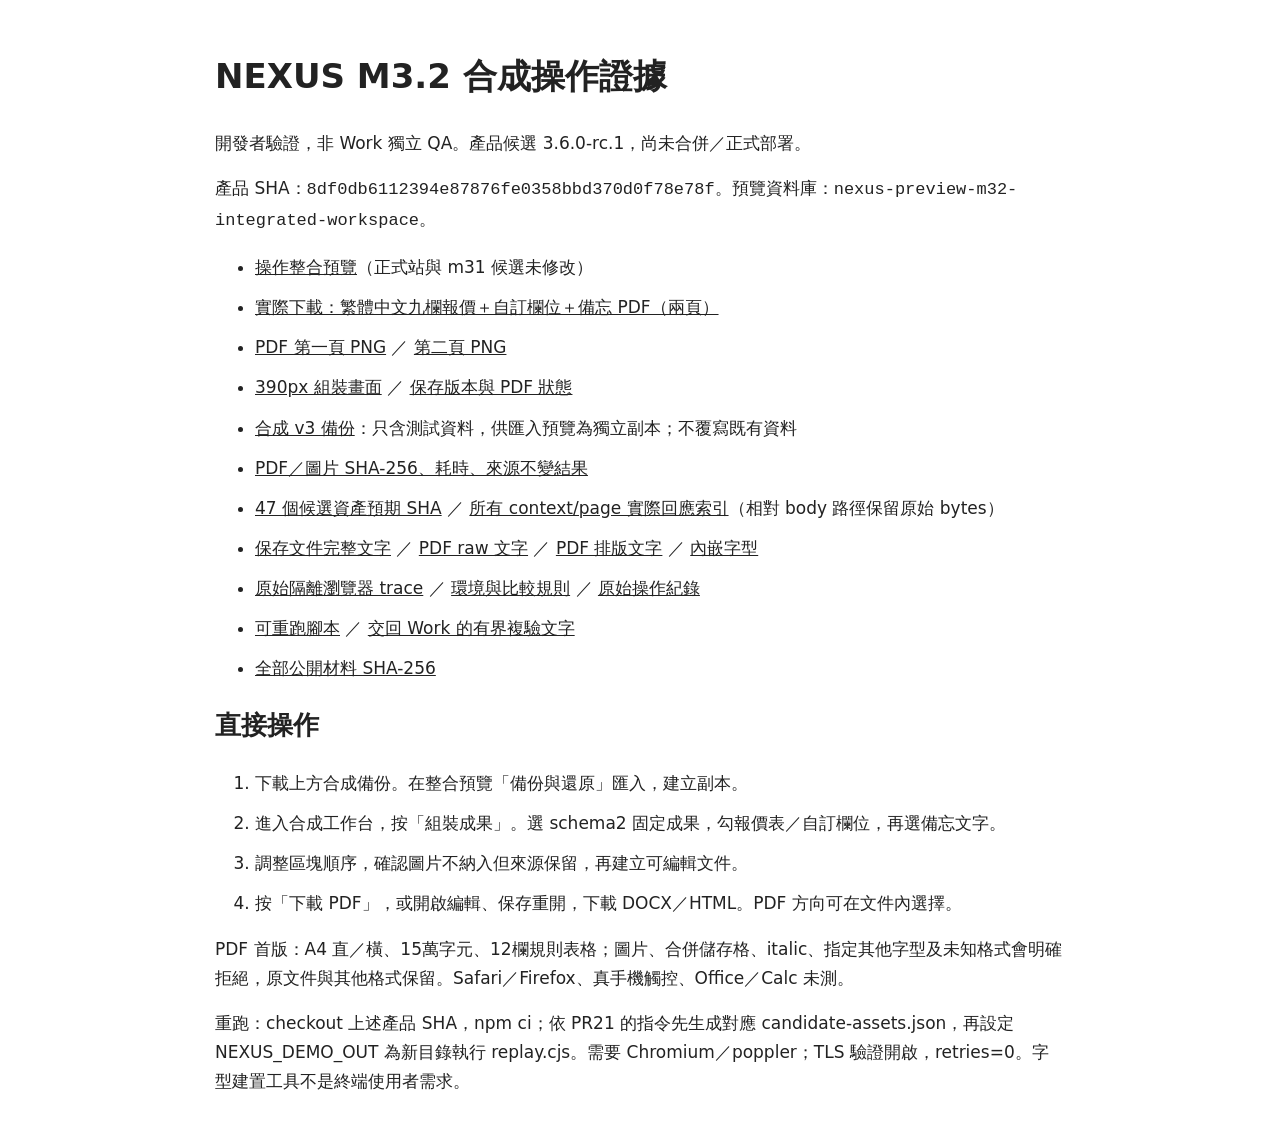
<file: m32-samples/index.html>
<!doctype html><html lang="zh-Hant"><meta charset="utf-8"><meta name="viewport" content="width=device-width,initial-scale=1"><title>NEXUS M3.2 合成操作證據</title><style>body{font:17px/1.7 system-ui,sans-serif;max-width:850px;margin:3rem auto;padding:0 1rem;color:#222;background:#fff}a{color:inherit}code{overflow-wrap:anywhere}li{margin:.7rem 0}@media(prefers-color-scheme:dark){body{background:#161616;color:#eee}}</style><h1>NEXUS M3.2 合成操作證據</h1><p>開發者驗證，非 Work 獨立 QA。產品候選 3.6.0-rc.1，尚未合併／正式部署。</p><p>產品 SHA：<code>8df0db6112394e87876fe0358bbd370d0f78e78f</code>。預覽資料庫：<code>nexus-preview-m32-integrated-workspace</code>。</p><ul><li><a href="../m32/">操作整合預覽</a>（正式站與 m31 候選未修改）</li><li><a href="assembled-quotes.pdf">實際下載：繁體中文九欄報價＋自訂欄位＋備忘 PDF（兩頁）</a></li><li><a href="assembled-quotes-page-1.png">PDF 第一頁 PNG</a> ／ <a href="assembled-quotes-page-2.png">第二頁 PNG</a></li><li><a href="assembly-real-quotes-390.png">390px 組裝畫面</a> ／ <a href="assembled-pdf-status.png">保存版本與 PDF 狀態</a></li><li><a href="assembly-demo-v3.json" download>合成 v3 備份</a>：只含測試資料，供匯入預覽為獨立副本；不覆寫既有資料</li><li><a href="demo-manifest.json">PDF／圖片 SHA-256、耗時、來源不變結果</a></li><li><a href="expected-assets.json">47 個候選資產預期 SHA</a> ／ <a href="monitor-index.json">所有 context/page 實際回應索引</a>（相對 body 路徑保留原始 bytes）</li><li><a href="assembled-quotes-expected-text.txt">保存文件完整文字</a> ／ <a href="assembled-quotes-raw-text.txt">PDF raw 文字</a> ／ <a href="assembled-quotes-text.txt">PDF 排版文字</a> ／ <a href="assembled-quotes-fonts.txt">內嵌字型</a></li><li><a href="trace.zip">原始隔離瀏覽器 trace</a> ／ <a href="environment.json">環境與比較規則</a> ／ <a href="raw-operation.log">原始操作紀錄</a></li><li><a href="replay.cjs">可重跑腳本</a> ／ <a href="WORK-HANDOFF.md">交回 Work 的有界複驗文字</a></li><li><a href="public-evidence-index.json">全部公開材料 SHA-256</a></li></ul><h2>直接操作</h2><ol><li>下載上方合成備份。在整合預覽「備份與還原」匯入，建立副本。</li><li>進入合成工作台，按「組裝成果」。選 schema2 固定成果，勾報價表／自訂欄位，再選備忘文字。</li><li>調整區塊順序，確認圖片不納入但來源保留，再建立可編輯文件。</li><li>按「下載 PDF」，或開啟編輯、保存重開，下載 DOCX／HTML。PDF 方向可在文件內選擇。</li></ol><p>PDF 首版：A4 直／橫、15萬字元、12欄規則表格；圖片、合併儲存格、italic、指定其他字型及未知格式會明確拒絕，原文件與其他格式保留。Safari／Firefox、真手機觸控、Office／Calc 未測。</p><p>重跑：checkout 上述產品 SHA，npm ci；依 PR21 的指令先生成對應 candidate-assets.json，再設定 NEXUS_DEMO_OUT 為新目錄執行 replay.cjs。需要 Chromium／poppler；TLS 驗證開啟，retries=0。字型建置工具不是終端使用者需求。</p></html>
</file>
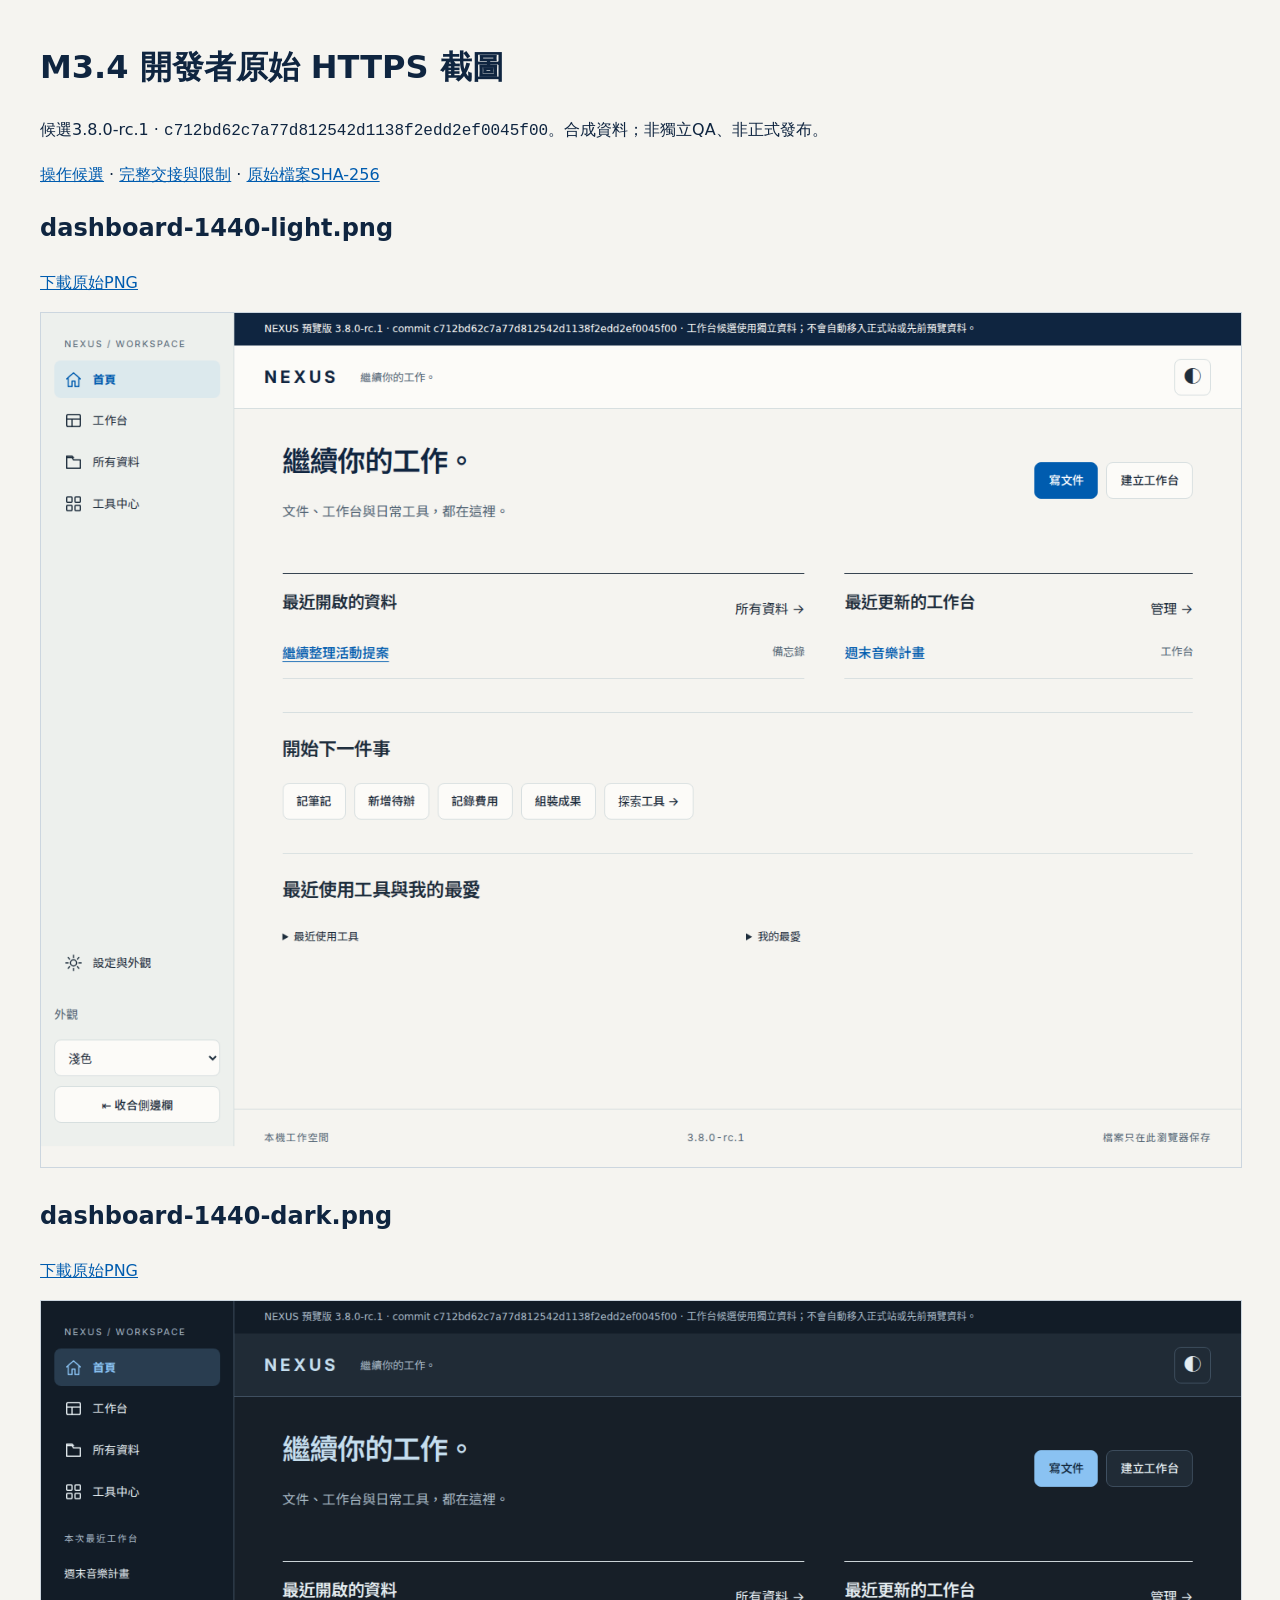
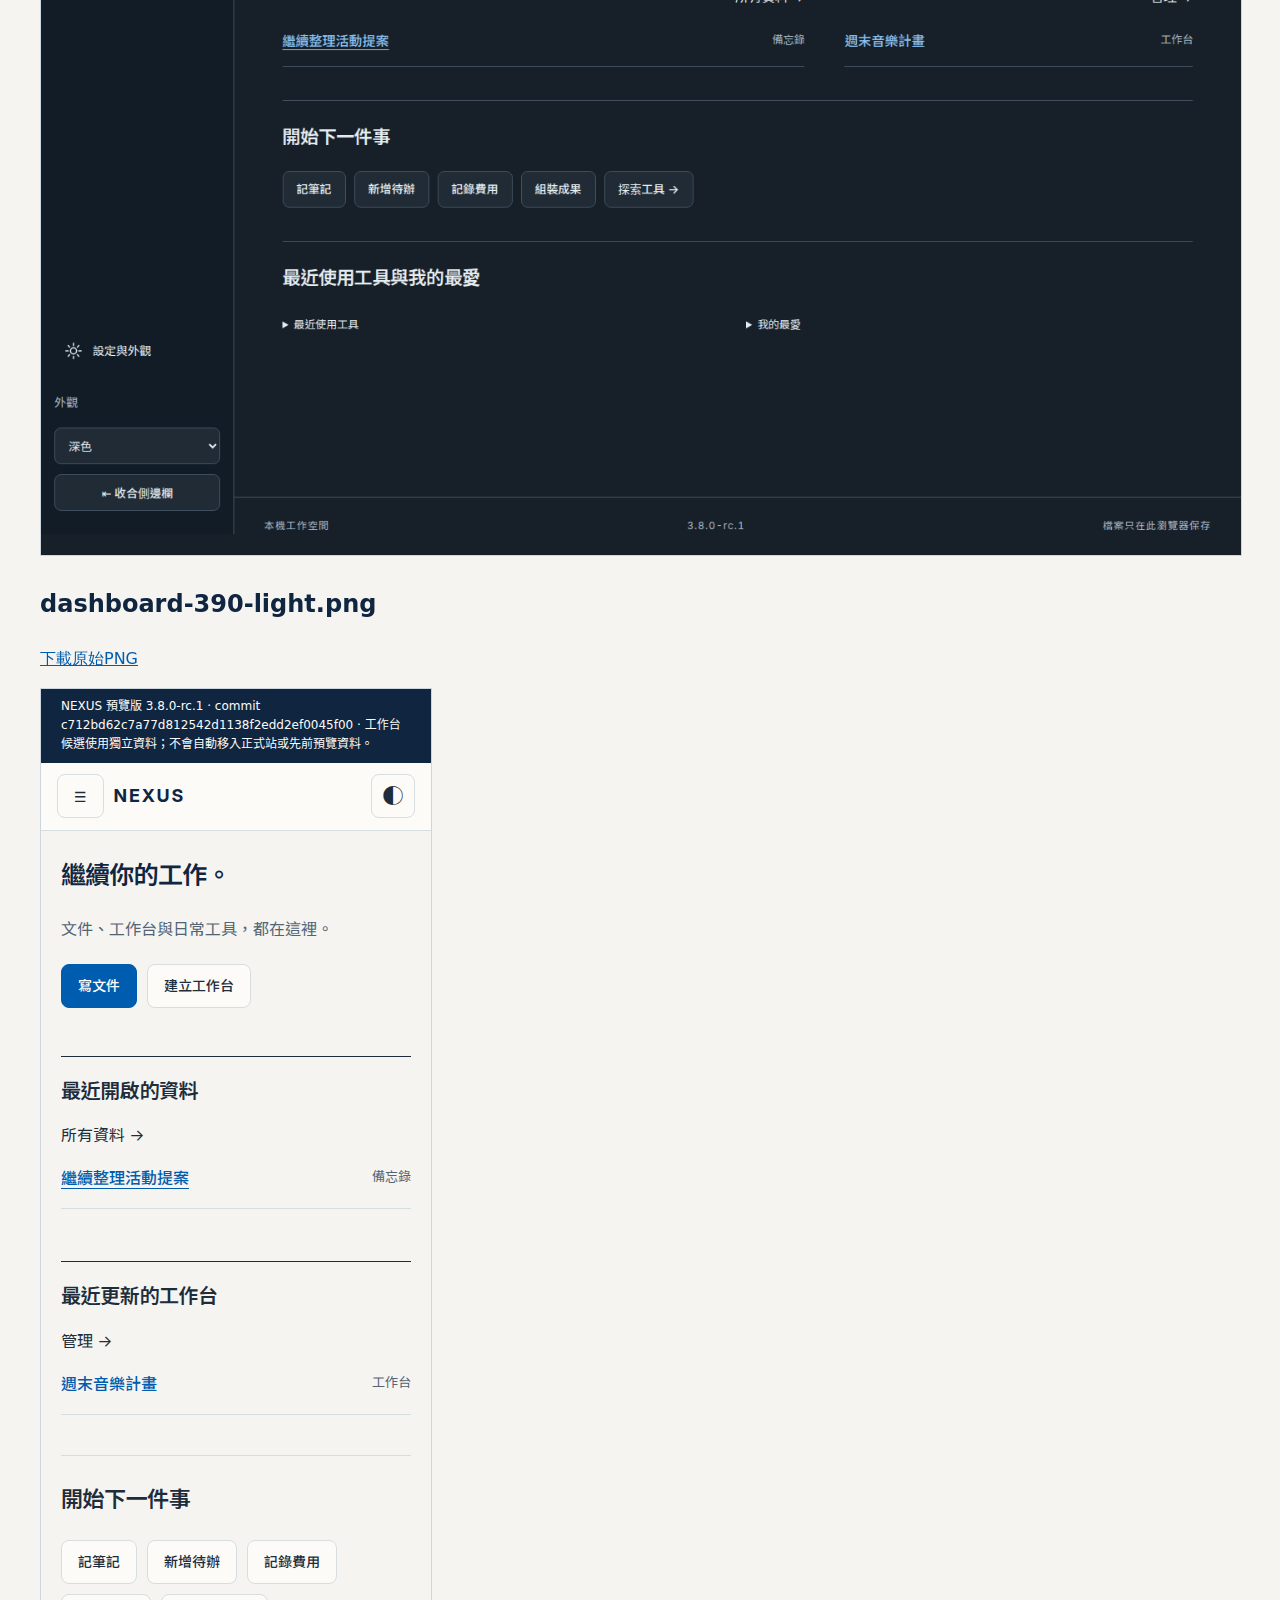
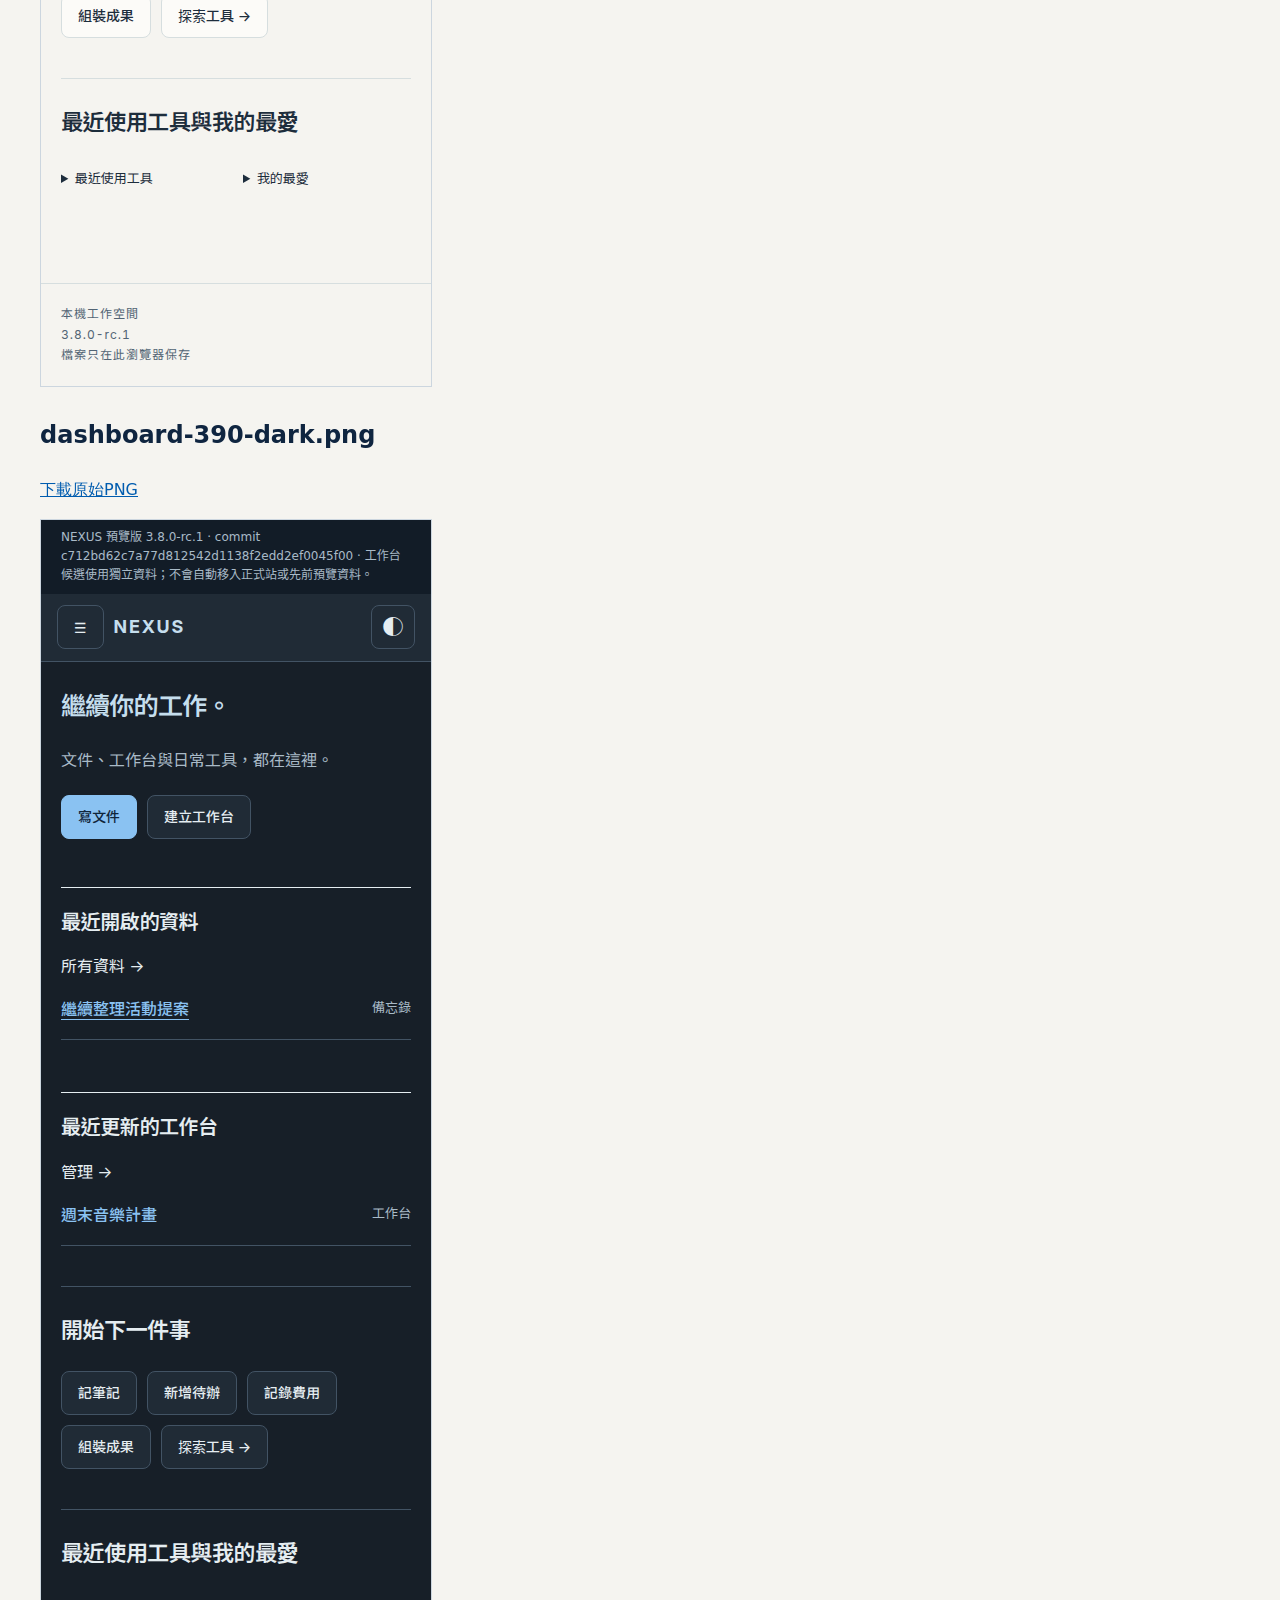
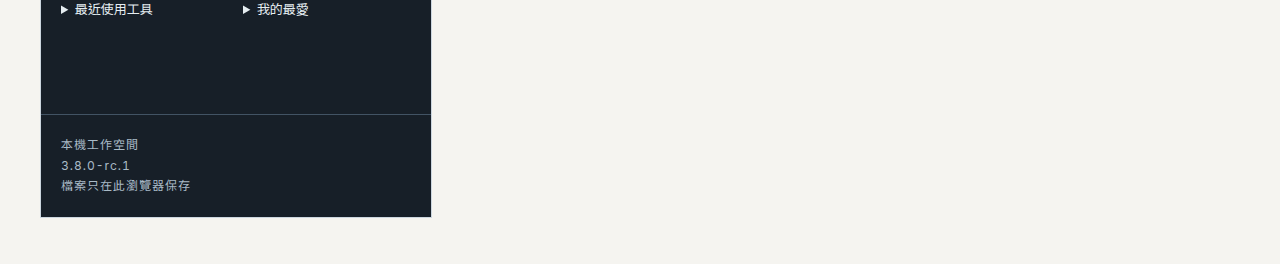
<file: m34-evidence/index.html>
<!doctype html><html lang="zh-Hant"><meta charset="utf-8"><meta name="viewport" content="width=device-width,initial-scale=1"><title>NEXUS M3.4 開發者原始截圖</title><style>body{font:16px/1.7 system-ui;max-width:1200px;margin:40px auto;padding:0 20px;background:#f5f4f0;color:#0f2540}img{max-width:100%;height:auto;border:1px solid #ccd6df}code{overflow-wrap:anywhere}a{color:#005caf}</style><h1>M3.4 開發者原始 HTTPS 截圖</h1><p>候選3.8.0-rc.1 · <code>c712bd62c7a77d812542d1138f2edd2ef0045f00</code>。合成資料；非獨立QA、非正式發布。</p><p><a href="../m34/">操作候選</a> · <a href="HANDOFF.md">完整交接與限制</a> · <a href="manifest.json">原始檔案SHA-256</a></p><h2>dashboard-1440-light.png</h2><p><a href="dashboard-1440-light.png">下載原始PNG</a></p><img loading="lazy" src="dashboard-1440-light.png" alt="dashboard-1440-light.png"><h2>dashboard-1440-dark.png</h2><p><a href="dashboard-1440-dark.png">下載原始PNG</a></p><img loading="lazy" src="dashboard-1440-dark.png" alt="dashboard-1440-dark.png"><h2>dashboard-390-light.png</h2><p><a href="dashboard-390-light.png">下載原始PNG</a></p><img loading="lazy" src="dashboard-390-light.png" alt="dashboard-390-light.png"><h2>dashboard-390-dark.png</h2><p><a href="dashboard-390-dark.png">下載原始PNG</a></p><img loading="lazy" src="dashboard-390-dark.png" alt="dashboard-390-dark.png"></html>
</file>
